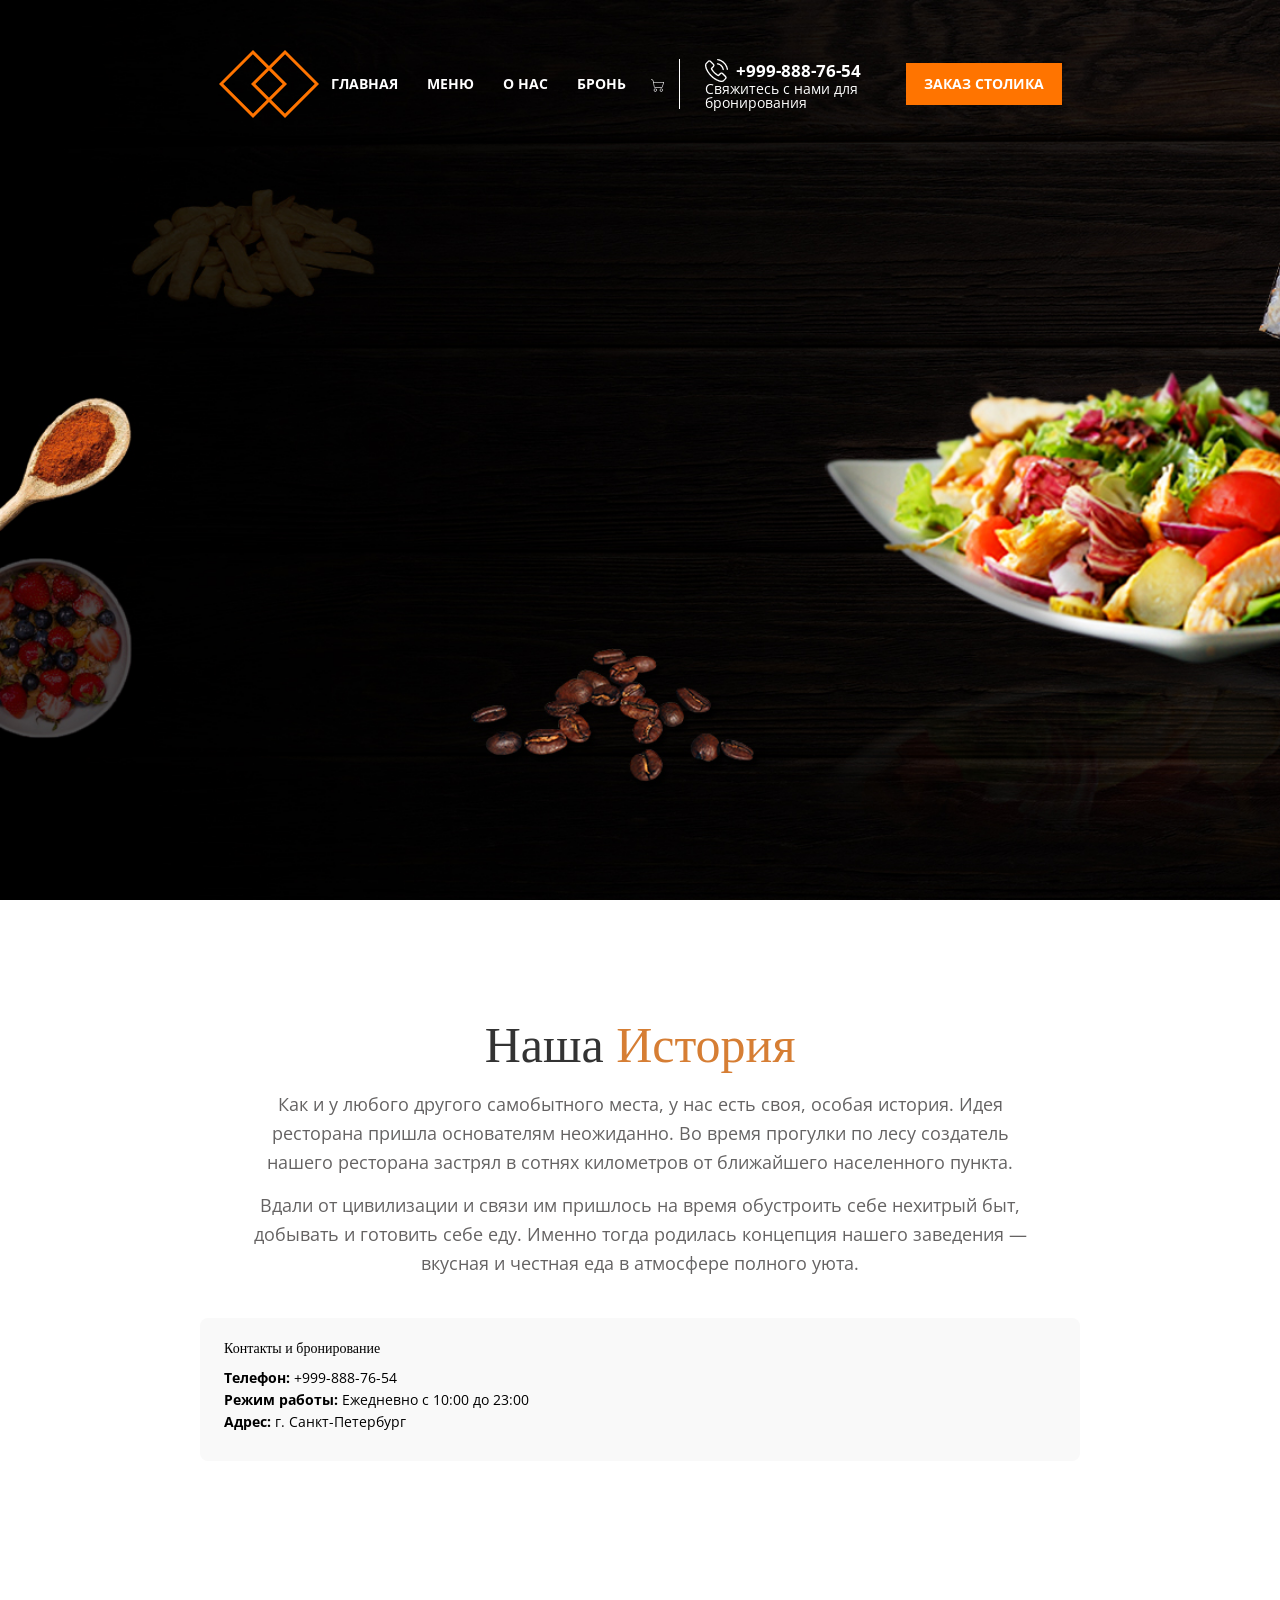
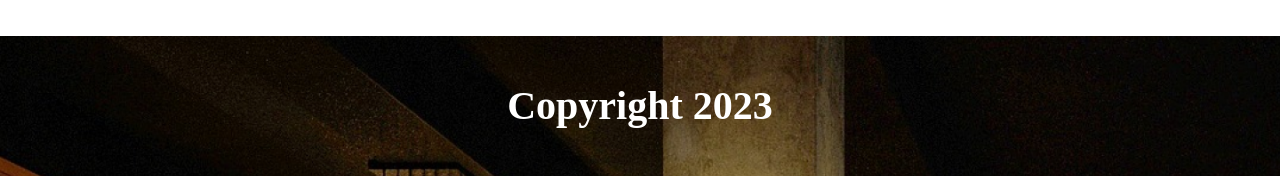
<file: about.html>
<!DOCTYPE html>
<html lang="ru">
<head>
    <meta charset="UTF-8">
    <meta name="viewport" content="width=device-width, initial-scale=1.0">
    <title>Наш ресторан — О нас</title>
    <link rel="stylesheet" href="css/style.css">
</head>
<body>
    <div class="wrapper">
        <header class="header text">
            <div class="container">
                <div class="header__row">
                    <div class="header__logo">
                        <img src="img/LOGO.png" alt="Логотип">
                    </div>
                    <div class="header__nav">
                        <a href="index.html">ГЛАВНАЯ</a>
                        <a href="menu.html">МЕНЮ</a>
                        <a href="about.html">О НАС</a>
                        <a href="#">БРОНЬ</a>
                    </div>
                    <div class="header__cart">
                        <a href="#">
                            <img class="header__cart-img" src="img/cart.png" alt="Корзина">
                        </a>
                    </div>
                    <div class="header__phone">
                        <div class="header__phone-flex">
                            <div class="header__number">
                                <img src="img/phone.png" alt="Телефон">
                            </div>
                            <div class="header__phone-text">
                                <a href="tel:+9998887654">+999-888-76-54</a>
                            </div>
                        </div>
                        <div class="header__text text">
                            Свяжитесь с нами для <br>бронирования
                        </div>
                    </div>
                    <div class="header__button">
                        <a href="#">ЗАКАЗ СТОЛИКА</a>
                    </div>
                </div>
            </div>
        </header>

        <main class="content">
            <div class="container">
                <section class="about-section">
                    <h1 class="about-section__title text2">Наша <span>История</span></h1>
                    <div class="about-section__content text">
                        <p>Как и у любого другого самобытного места, у нас есть своя, особая история. Идея ресторана пришла основателям неожиданно. Во время прогулки по лесу создатель нашего ресторана застрял в сотнях километров от ближайшего населенного пункта.</p>
                        <p>Вдали от цивилизации и связи им пришлось на время обустроить себе нехитрый быт, добывать и готовить себе еду. Именно тогда родилась концепция нашего заведения — вкусная и честная еда в атмосфере полного уюта.</p>
                    </div>

                    <div class="contacts-block text2">
                        <h2>Контакты и бронирование</h2>
                        <p class="text"><strong>Телефон:</strong> +999-888-76-54</p>
                        <p class="text"><strong>Режим работы:</strong> Ежедневно с 10:00 до 23:00</p>
                        <p class="text"><strong>Адрес:</strong> г. Санкт-Петербург</p>
                    </div>
                </section>
            </div>
        </main>

        <footer class="footer">
            <div class="container">
                <div class="footer__text text2">Copyright 2023</div>
            </div>
        </footer>
    </div>
</body>
</html>
</file>
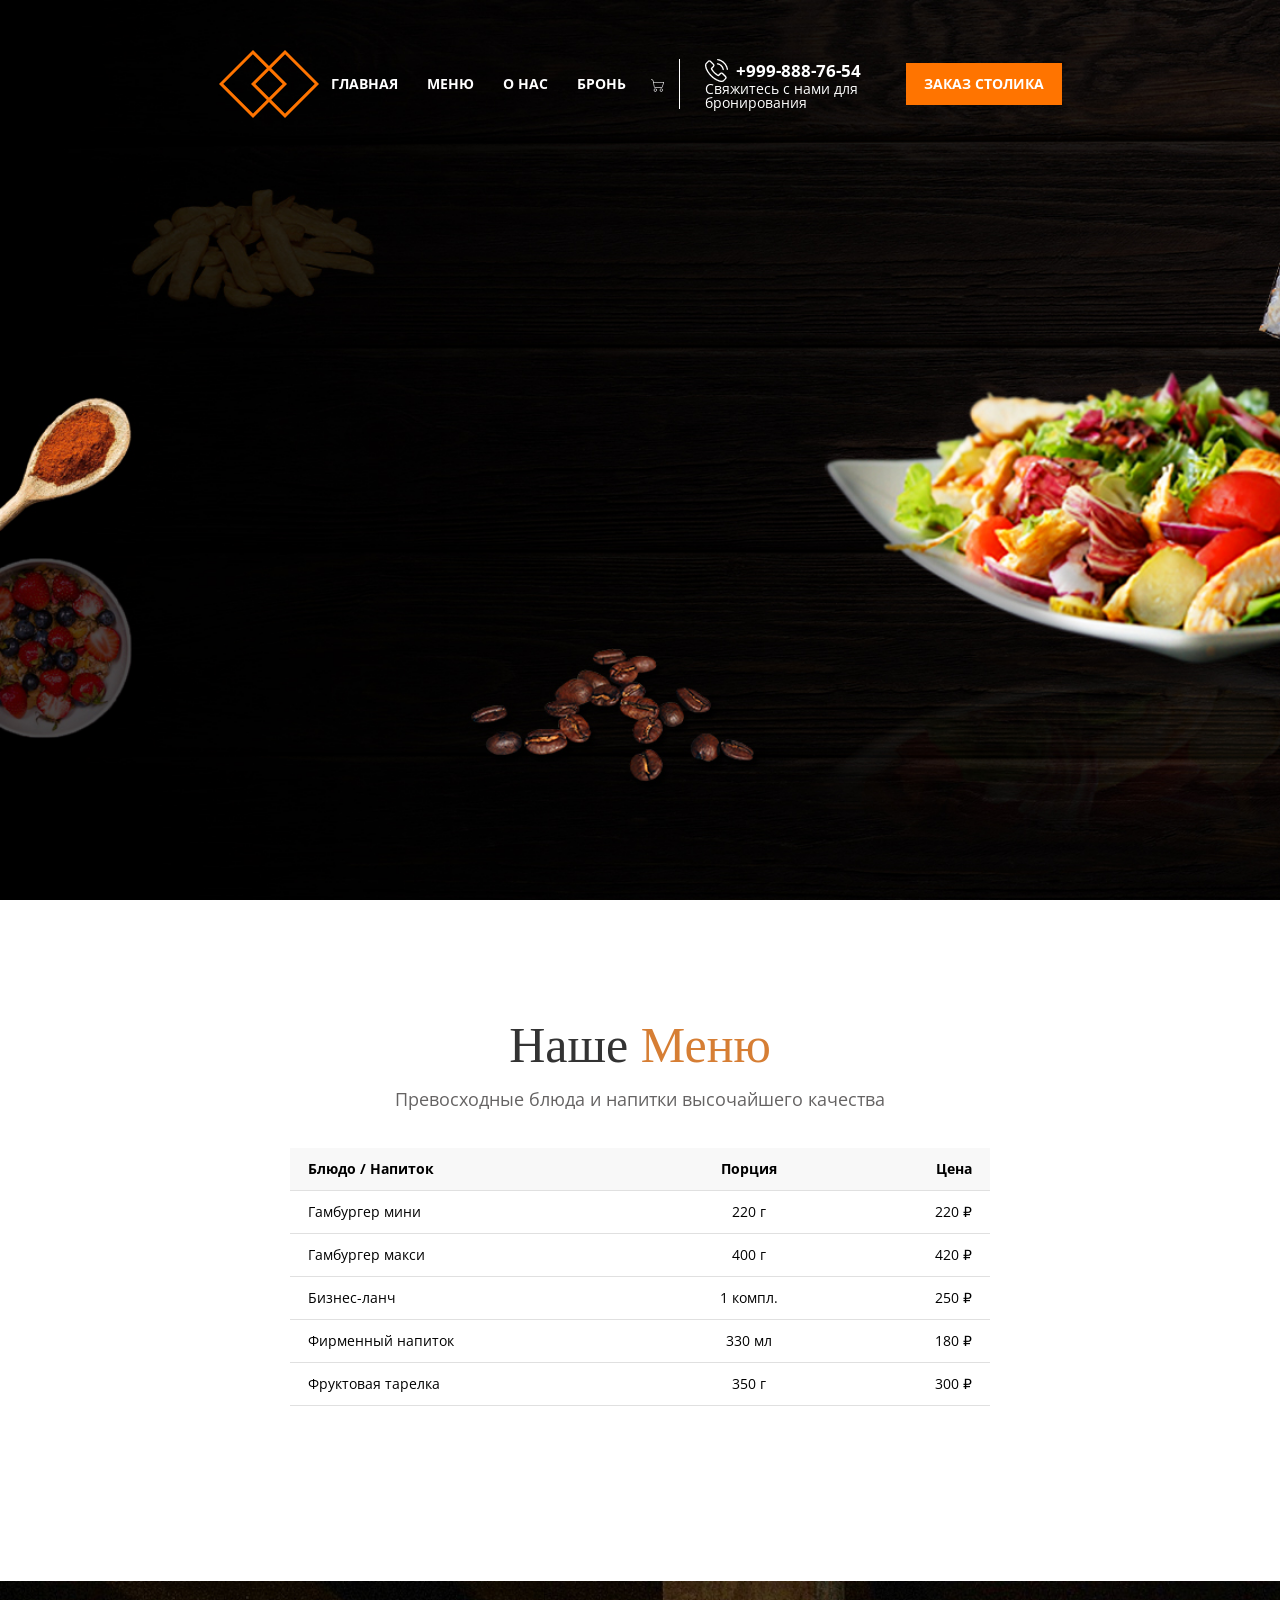
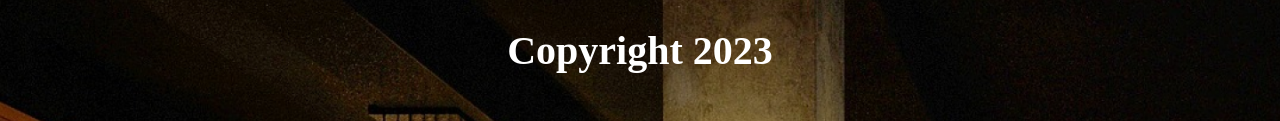
<file: menu.html>
<!DOCTYPE html>
<html lang="ru">
<head>
    <meta charset="UTF-8">
    <meta name="viewport" content="width=device-width, initial-scale=1.0">
    <title>Наш ресторан — Меню</title>
    <link rel="stylesheet" href="css/style.css">
</head>
<body>
    <div class="wrapper">
        <header class="header text">
            <div class="container">
                <div class="header__row">
                    <div class="header__logo">
                        <img src="img/LOGO.png" alt="Логотип">
                    </div>
                    <div class="header__nav">
                        <a href="index.html">ГЛАВНАЯ</a>
                        <a href="menu.html">МЕНЮ</a>
                        <a href="about.html">О НАС</a>
                        <a href="#">БРОНЬ</a>
                    </div>
                    <div class="header__cart">
                        <a href="#">
                            <img class="header__cart-img" src="img/cart.png" alt="Корзина">
                        </a>
                    </div>
                    <div class="header__phone">
                        <div class="header__phone-flex">
                            <div class="header__number">
                                <img src="img/phone.png" alt="Телефон">
                            </div>
                            <div class="header__phone-text">
                                <a href="tel:+9998887654">+999-888-76-54</a>
                            </div>
                        </div>
                        <div class="header__text text">
                            Свяжитесь с нами для <br>бронирования
                        </div>
                    </div>
                    <div class="header__button">
                        <a href="#">ЗАКАЗ СТОЛИКА</a>
                    </div>
                </div>
            </div>
        </header>

        <main class="content">
            <div class="container">
                <section class="menu-section">
                    <h1 class="menu-section__title text2">Наше <span>Меню</span></h1>
                    <p class="menu-section__subtitle text">Превосходные блюда и напитки высочайшего качества</p>

                    <!-- Таблица с меню (требование лабораторной работы №2) -->
                    <table class="price-table text">
                        <thead>
                            <tr>
                                <th class="align-left">Блюдо / Напиток</th>
                                <th class="align-center">Порция</th>
                                <th class="align-right">Цена</th>
                            </tr>
                        </thead>
                        <tbody>
                            <tr>
                                <td class="align-left">Гамбургер мини</td>
                                <td class="align-center">220 г</td>
                                <td class="align-right">220 ₽</td>
                            </tr>
                            <tr>
                                <td class="align-left">Гамбургер макси</td>
                                <td class="align-center">400 г</td>
                                <td class="align-right">420 ₽</td>
                            </tr>
                            <tr>
                                <td class="align-left">Бизнес-ланч</td>
                                <td class="align-center">1 компл.</td>
                                <td class="align-right">250 ₽</td>
                            </tr>
                            <tr>
                                <td class="align-left">Фирменный напиток</td>
                                <td class="align-center">330 мл</td>
                                <td class="align-right">180 ₽</td>
                            </tr>
                            <tr>
                                <td class="align-left">Фруктовая тарелка</td>
                                <td class="align-center">350 г</td>
                                <td class="align-right">300 ₽</td>
                            </tr>
                        </tbody>
                    </table>
                </section>
            </div>
        </main>

        <footer class="footer">
            <div class="container">
                <div class="footer__text text2">Copyright 2023</div>
            </div>
        </footer>
    </div>
</body>
</html>
</file>
<file: css/style.css>
@charset "UTF-8";
@import url("https://fonts.googleapis.com/css2?family=Open+Sans:wght@400;700&family=Roboto:ital,wght@0,100;0,300;0,400;0,500;0,700;0,900;1,100;1,300;1,400;1,500;1,700;1,900&display=swap");
@import url("https://fonts.googleapis.com/css2?family=Open+Sans:wght@400;700&family=Roboto:ital,wght@0,100;0,300;0,400;0,500;0,700;0,900;1,100;1,300;1,400;1,500;1,700;1,900&family=Tinos&display=swap");
@import url("https://fonts.googleapis.com/css2?family=Cookie&family=Open+Sans:wght@400;700&family=Roboto:ital,wght@0,100;0,300;0,400;0,500;0,700;0,900;1,100;1,300;1,400;1,500;1,700;1,900&family=Tinos&display=swap");
* {
  padding: 0;
  margin: 0;
  border: 0;
}

*, *:before, *:after {
  -moz-box-sizing: border-box;
  -webkit-box-sizing: border-box;
  box-sizing: border-box;
}

:focus, :active {
  outline: none;
}

a:focus, a:active {
  outline: none;
}

nav, footer, header, aside {
  display: block;
}

html, body {
  height: 100%;
  width: 100%;
  font-size: 100%;
  line-height: 1;
  font-size: 14px;
  -ms-text-size-adjust: 100%;
  -moz-text-size-adjust: 100%;
  -webkit-text-size-adjust: 100%;
}

input, button, textarea {
  font-family: inherit;
}

input::-ms-clear {
  display: none;
}

button {
  cursor: pointer;
}

button::-moz-focus-inner {
  padding: 0;
  border: 0;
}

a, a:visited {
  text-decoration: none;
}

a:hover {
  text-decoration: none;
}

ul li {
  list-style: none;
}

img {
  vertical-align: top;
}

h1, h2, h3, h4, h5, h6 {
  font-size: inherit;
  font-weight: inherit;
}

.text {
  font-family: "Open Sans";
  font-weight: 400;
}

.text2 {
  font-family: Tinos;
  font-weight: 400;
}

.container {
  margin: 0px 200px;
}

.header {
  white-space: nowrap;
  background-image: url(../img/bg.png);
  height: 100vh;
  width: 100%;
  background-repeat: no-repeat;
  background-size: cover;
}
.header a {
  color: white;
  font-weight: 700;
}

.header__row {
  padding-top: 50px;
  display: flex;
  align-items: center;
  justify-content: center;
}

.header__nav a {
  margin: 12.5px;
  transition: color 0.2s linear;
}
.header__nav :hover {
  color: #FF7400;
}

.header__cart {
  border-right: 1px solid white;
  height: 50px;
  position: relative;
  margin: 0px 25px 0px 40px;
}
.header__cart .header__cart-img {
  position: absolute;
  top: 20px;
  right: 15px;
}

.header__phone-flex {
  display: flex;
  align-items: center;
}
.header__phone-flex .header__phone-text {
  font-size: 17px;
  margin-left: 8px;
}

.header__phone-text :hover {
  color: #FF7400;
}
.header__phone-text a {
  transition: color 0.2s linear;
}

.header__text {
  color: white;
}

.header__button {
  background-color: #FF7400;
  padding: 14px 18px;
  margin-left: 45px;
  font-size: 14px;
  white-space: nowrap;
}
.header__button a {
  transition: all 0.2s linear;
}
.header__button :hover {
  color: black;
}

.header__burger-menu {
  display: none;
}

button {
  border: none;
  outline: none;
  background-color: transparent;
}

.header__burger-slide {
  position: absolute;
}

.display {
  display: none;
}

.block {
  display: block;
}

.header__down {
  position: relative;
  padding-top: 250px;
}

.header__tittle {
  font-size: 50px;
  text-align: center;
  position: absolute;
  left: 0px;
  color: #D67E35;
}

.header__subtittle {
  font-size: 80px;
  color: #D67E35;
}

.header__text-down {
  font-size: 18px;
  padding-top: 15px;
  position: relative;
  color: white;
}
.header__text-down::before {
  content: "";
  height: 2px;
  width: 60px;
  background-color: white;
  position: absolute;
  left: 80px;
  bottom: 7px;
}
.header__text-down::after {
  content: "";
  height: 2px;
  width: 60px;
  background-color: white;
  position: absolute;
  left: 340px;
  bottom: 7px;
}

.header__button-down {
  background-color: #FF7400;
  padding: 14px 18px;
  margin-top: 10px;
  margin-left: 25%;
  font-size: 14px;
  width: 250px;
}
.header__button-down a {
  transition: all 0.2s linear;
}
.header__button-down :hover {
  color: black;
}

.cards__row {
  display: flex;
  text-align: center;
  justify-content: center;
}

.cards__card {
  margin: 0px 15px;
  box-shadow: 2px 2px 10px grey;
  min-width: 350px;
  margin-top: -110px;
  background-color: white;
}

.cards__img {
  padding-top: 35px;
}

.cards__tittle {
  font-weight: 400;
  font-size: 30px;
  white-space: nowrap;
  padding: 20px;
}
.cards__tittle span {
  color: #BC9060;
}

.cards__text {
  font-weight: 400;
  font-size: 26px;
  padding: 20px;
  color: #656363;
  white-space: nowrap;
}

.history {
  padding-bottom: 200px;
}
.history .container {
  text-align: center;
}

.history__row {
  display: flex;
  text-align: center;
  padding-top: 170px;
}

.history__text {
  width: 450px;
}

.history__tittle {
  font-weight: 400;
  font-size: 55px;
}
.history__tittle span {
  color: #D67E34;
}

.history__subtittle {
  font-weight: 400;
  font-size: 15px;
  color: #656363;
  padding: 20px;
}

.history__wrapper {
  display: flex;
  justify-content: center;
}

.history__numbers {
  font-weight: 400;
  font-size: 20px;
  padding: 40px 20px;
}
.history__numbers span {
  color: #BC9060;
  font-size: 40px;
}

.history__images {
  position: relative;
}

.history__img1 {
  position: absolute;
  z-index: 2;
  top: -20px;
  left: 140px;
}

.history__img2 {
  position: absolute;
  z-index: 1;
  top: -15px;
  left: 330px;
}

.history__img3 {
  position: absolute;
  z-index: 2;
  top: 80px;
  left: 570px;
}

.history__shadow {
  position: absolute;
  background-color: #FFE8D0;
  width: 255px;
  height: 430px;
  top: -55px;
  left: 370px;
}

.holiday {
  background-image: url(../img/backimg.png);
  background-repeat: no-repeat;
  background-size: cover;
  padding: 80px;
}

.holiday__row {
  display: flex;
  justify-content: center;
  align-items: center;
  white-space: nowrap;
}

.holiday__text {
  margin-right: 250px;
}

.holiday__tittle {
  color: #D67E34;
  font-weight: 400;
  font-size: 52px;
  margin-bottom: 20px;
}

.holiday__subtittle {
  font-weight: 700;
  font-size: 24px;
  color: white;
}

.holiday__button {
  font-weight: 700;
  font-size: 14px;
  background-color: #FF7400;
  padding: 14px 18px;
}
.holiday__button a {
  transition: all 0.2s linear;
  color: white;
}
.holiday__button :hover {
  color: black;
}

.dish__tittle {
  font-size: 55px;
  color: black;
  padding: 140px 0px 115px 0px;
}
.dish__tittle span {
  color: #D67E34;
}
.dish__tittle {
  text-align: center;
}

.dish__examples {
  margin-left: auto;
  margin-right: auto;
}

.dish__wrapper {
  display: flex;
  text-align: center;
  justify-content: center;
  padding-bottom: 150px;
}

.dish__main-img {
  padding: 15px;
}

.dish__imgs {
  padding: 15px;
}
.dish__imgs :nth-child(2) {
  padding-top: 27px;
}
.dish__imgs :nth-child(3) {
  padding-top: 27px;
}

.dish__container {
  display: flex;
  justify-content: center;
  align-items: center;
}

.dish__text {
  font-weight: 400;
  font-size: 30px;
  margin-top: -27px;
  padding-left: 30px;
}

.menu {
  background-image: url(../img/menuback.png);
  background-repeat: no-repeat;
  background-size: cover;
}

.menu__tittle {
  font-weight: 400;
  font-size: 54px;
  color: white;
  text-align: center;
  padding: 100px 0px;
}

.menu__row {
  display: flex;
  text-align: center;
  justify-content: center;
}

.menu__example {
  width: 350px;
  height: 510px;
  background-color: white;
  margin: 30px 30px 200px 30px;
}
.menu__example .menu__recomended {
  position: absolute;
  background-color: #D67E34;
  padding: 10px;
}

.menu__img {
  padding-top: 80px;
  position: relative;
}
.menu__img::after {
  content: "420";
  background-color: #D67E34;
  font-family: Cookie;
  font-weight: 400;
  font-size: 30px;
  padding: 25px 20px 25px 20px;
  color: white;
  border-radius: 50px;
  border: 10px solid white;
  position: absolute;
  top: 210px;
  left: 170px;
}

.menu__subtittle {
  font-weight: 400;
  font-size: 30px;
  padding: 20px 0px;
}

.menu__text {
  font-weight: 400;
  font-size: 15px;
  padding: 20px 20px;
  white-space: nowrap;
}

.menu__button {
  font-weight: 700;
  font-size: 14px;
  background-color: #FF7400;
  padding: 14px 18px;
  margin: 0px 65px;
}
.menu__button a {
  transition: all 0.2s linear;
  color: white;
}
.menu__button :hover {
  color: black;
}

.guest {
  background-color: #E5E5E5;
}

.guest__text {
  font-weight: 400;
  font-style: italic;
  font-size: 20px;
  text-align: center;
  padding-top: 100px;
  line-height: 25px;
}

.guest__img {
  text-align: center;
  padding-top: 75px;
}

.guest__tittle {
  font-weight: 600;
  font-size: 20px;
  text-align: center;
  padding-top: 20px;
}

.guest__subtittle {
  font-weight: 400;
  font-size: 20px;
  text-align: center;
  padding-top: 10px;
  padding-bottom: 140px;
}

.gallery__tittle {
  position: relative;
  font-weight: 400;
  font-size: 60px;
  text-align: center;
  padding: 100px 0px 60px 0px;
}
.gallery__tittle span {
  color: #D67E34;
}

.gallery__row {
  display: flex;
  text-align: center;
  justify-content: center;
  flex-wrap: wrap;
}

.gallery__img {
  padding: 15px;
}

.cooks__tittle {
  font-weight: 400;
  font-size: 60px;
  text-align: center;
  padding: 100px 0px 60px 0px;
}
.cooks__tittle span {
  color: #D67E34;
}

.cooks__row {
  display: flex;
  text-align: center;
  justify-content: center;
}

.cooks__img {
  padding: 15px;
}

.footer {
  background-image: url(../img/endimg.png);
  background-repeat: no-repeat;
  background-size: cover;
  margin-top: 15px;
}

.footer__text {
  font-weight: 700;
  font-size: 40px;
  padding: 50px;
  color: white;
  text-align: center;
}

.menu-section, .about-section {
  padding: 60px 0;
}
.menu-section__title, .about-section__title {
  font-size: 32px;
  margin-bottom: 15px;
  color: #333;
}
.menu-section__subtitle, .about-section__subtitle {
  font-size: 18px;
  margin-bottom: 30px;
  color: #666;
}

.price-table {
  width: 100%;
  max-width: 700px;
  border-collapse: collapse;
  margin: 20px auto 0 auto;
}
.price-table th, .price-table td {
  padding: 14px 18px;
  border-bottom: 1px solid #e0e0e0;
}
.price-table th {
  background-color: #f8f8f8;
  font-weight: bold;
}
.price-table tr:hover {
  background-color: #fdf6f0;
}

.align-left {
  text-align: left;
}

.align-center {
  text-align: center;
}

.align-right {
  text-align: right;
}

.contacts-block {
  margin-top: 40px;
  padding: 24px;
  background-color: #f9f9f9;
  border-radius: 8px;
}
.contacts-block h2 {
  margin-bottom: 15px;
}
.contacts-block p {
  margin-bottom: 8px;
}

/* Адаптация шапки для внутренних страниц (без приветственного блока) */
.content {
  padding-top: 60px;
  padding-bottom: 100px;
}

.menu-section__title, .about-section__title {
  font-size: 50px;
  text-align: center;
  margin-bottom: 20px;
}
.menu-section__title span, .about-section__title span {
  color: #D67E34;
}

.menu-section__subtitle {
  font-size: 18px;
  text-align: center;
  color: #656363;
  margin-bottom: 40px;
}

.about-section__content {
  font-size: 18px;
  line-height: 1.6;
  color: #656363;
  text-align: center;
  max-width: 800px;
  margin: 0 auto 40px auto;
}
.about-section__content p {
  margin-bottom: 15px;
}/*# sourceMappingURL=style.css.map */
</file>
